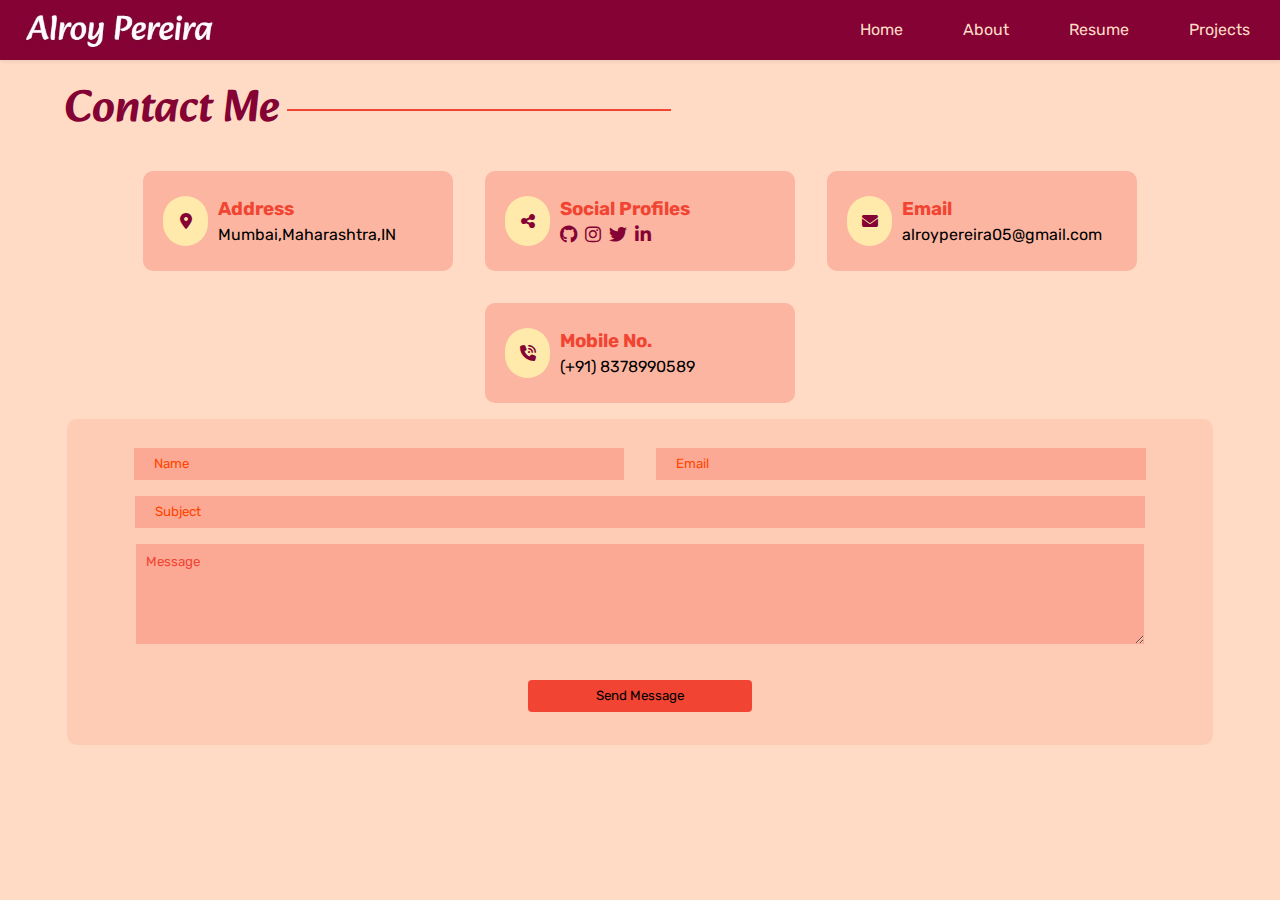
<file: contact.html>
<!DOCTYPE html>
<html lang="en">
<head>
    <meta charset="UTF-8">
    <meta http-equiv="X-UA-Compatible" content="IE=edge">
    <meta name="viewport" content="width=device-width, initial-scale=1.0">
    <link rel="stylesheet" href="styles/contact.css">
    <link rel="preconnect" href="https://fonts.googleapis.com">
    <link rel="preconnect" href="https://fonts.gstatic.com" crossorigin>
    <link href="https://fonts.googleapis.com/css2?family=Rubik&display=swap" rel="stylesheet">
    <link href="https://fonts.googleapis.com/css2?family=Alkatra&display=swap" rel="stylesheet">
    <link rel="stylesheet" href="fontawesome-free-6.4.2-web\css\all.min.css">
    <link rel="icon" href="images/a.png">
    <title>Contact</title>
</head>
<header class="header">
    <img src="images/logo.jpg" class="logo"></img>
    <input class="menu-btn" type="checkbox" id="menu-btn" />
    <label class="menu-icon" for="menu-btn"><span class="nav-icon"></span></label>
    <ul class="menu">
        <li><a href="index.html">Home</a></li>
        <li><a href="about.html">About</a></li>
        <li><a href="resume.html">Resume</a></li>
        <li><a href="Portfolio.html">Projects</a></li>
    </ul>
</header>
<body>
    <div class="space"></div>
    <div class="pageName">Contact Me </div>
    <div class="wrapper">
        <div class="outer-div">
            <div class="wrap-icon">
                <div class="icon-div"><i class="fa-solid fa-location-dot"></i></div>
            </div>
            <div class="content">
                <div class="heading"><h3>Address</h3></div>
                <div class="info">Mumbai,Maharashtra,IN</div>
            </div>
        </div>
        <div class="outer-div">
            <div class="wrap-icon">
                <div class="icon-div"><i class="fa-sharp fa-solid fa-share-nodes"></i></div>
            </div>
            <div class="content">
                <div class="heading"><h3>Social Profiles</h3></div>
                <div class="info"><a href="https://github.com/Alroy05" class="fa-brands fa-github social-items"></a><a href="https://instagram.com/alroy_pereira" class="fa-brands fa-instagram social-items"></a><a href="https://twitter.com/AlroyPereira3" class="fa-brands fa-twitter social-items"></a><a href="https://www.linkedin.com/in/alroy-pereira-2b3631248" class="fa-brands fa-linkedin-in social-items"></a></div>
            </div>
        </div>
        <div class="outer-div">
            <div class="wrap-icon">
                <div class="icon-div"><i class="fa-solid fa-envelope"></i></div>
            </div>
            <div class="content">
                <div class="heading"><h3>Email</h3></div>
                <div class="info">alroypereira05@gmail.com</div>
            </div>
        </div>
        <div class="outer-div">
            <div class="wrap-icon">
                <div class="icon-div"><i class="fa-sharp fa-solid fa-phone-volume"></i></div>
            </div>
            <div class="content">
                <div class="heading"><h3>Mobile No.</h3></div>
                <div class="info">(+91) 8378990589</div>
            </div>
        </div>
    </div>
    <div class="mail-wrapper">
      <div class="mail-window">
          <input type="text" placeholder="Name" class="mail-name">
          <input type="email" placeholder="Email" type="email" class="mail-address">
          <input type="text" placeholder="Subject" class="mail-subject">
          <textarea  type="text" class="mail-message">Message</textarea>
          <button class="mail-send">Send Message</button>
      </div>  
    </div>
</body>
</html>
</file>
<file: styles/contact.css>
*{
    padding: 0;
    margin: 0;
  }
  
  body{
    background-color: #FFDBC5;
    align-items: center;
    justify-content: center;
    z-index: 5;
    font-family: 'Rubik', sans-serif;
  }
  
  .space{
  padding-top: 65px;
  }
  
  .header {
  background-color: #840234;
  box-shadow: 1px 1px 4px 0 rgba(0,0,0,.1);
  position: fixed;
  width: 100%;
  z-index: 3;
  }
  
  .header ul {
  margin: 5;
  padding: 0;
  list-style: none;
  overflow: hidden;
  background-color: #840234;
  }
  
  .header li a {
  display: block;
  height: 100%;
  padding: 20px 20px;
  color: #FFDBC5;
  text-decoration: none;
  }
  
  .header li a:hover,
  .header .menu-btn:hover {
    transition: 1s ease;
  background-color: rgb(221, 152, 127);
  color: #840234;
  }
  
  .header .logo {
  display: block;
  float: left;
  height: 2.5em;
  /* font-size: 2em; */
  padding: 10px 20px;
  text-decoration: none;
  }
  
  /* menu */
  
  .header .menu {
  clear: both;
  max-height: 0;
  transition: max-height .2s ease-out;
  }
  
  /* menu icon */
  
  .header .menu-icon {
  cursor: pointer;
  float: right;
  padding: 28px 20px;
  position: relative;
  user-select: none;
  }
  
  .header .menu-icon .nav-icon {
  background: #FFDBC5;
  display: block;
  height: 2px;
  position: relative;
  transition: background .2s ease-out;
  width: 18px;
  }
  
  .header .menu-icon .nav-icon:before,
  .header .menu-icon .nav-icon:after {
  background: #FFDBC5;
  content: '';
  display: block;
  height: 100%;
  position: absolute;
  transition: all .2s ease-out;
  width: 100%;
  }
  
  .header .menu-icon .nav-icon:before {
  top: 5px;
  }
  
  .header .menu-icon .nav-icon:after {
  top: -5px;
  }
  
  /* menu btn */
  
  .header .menu-btn {
  display: none;
  }
  
  .header .menu-btn:checked ~ .menu {
  max-height: 240px;
  }
  
  .header .menu-btn:checked ~ .menu-icon .nav-icon {
  background: transparent;
  }
  
  .header .menu-btn:checked ~ .menu-icon .nav-icon:before {
  transform: rotate(-45deg);
  top:0;
  }
  
  .header .menu-btn:checked ~ .menu-icon .nav-icon:after {
  transform: rotate(45deg);
  top:0;
  }
  
  
  @media (min-width: 48em) {
  .header li {
    float: left;
  }
  .header li a {
    padding: 20px 30px;
  }
  .header .menu {
    clear: none;
    float: right;
    max-height: none;
  }
  .header .menu-icon {
    display: none;
  }
  }

  .pageName{
    font-family: 'Alkatra', cursive;
    color: #840234;
    height: 10vh;
    font-size: 5vh;
    display: flex;
    align-items: center;
    justify-content: left;
    padding-left: 5%;
    background-color: #FFDBC5;
    position: relative;
    font-weight: 600;
  }
  
  .pageName:after{
    content:'';
    height: 2px;
    width: 30vw;
    background:#f24432;
    position:relative;
    margin:8px;
    left:0; 
    right:0; 
  }

  .wrapper {
    width: 100%;
    display: flex;
    flex-wrap: wrap;
    align-items: center;
    justify-content: center;
  }
  .outer-div {
    display: flex;
    margin: 1rem;
    height: 100px;
    width: 300px;
    padding-left: 10px;
    background-color: rgb(242, 68, 50,.25);
    border-radius: 10px;
  }

  .wrap-icon {
    display: flex;
    /* background-color: #e6c3bf; */
    margin: 10px;
    width: 15%;
    align-items: center;
    justify-content: center;
  }

  @media (max-width: 48em){
    .wrap-icon {
      width: 4.5rem;
      margin: 5px;
    }
    .outer-div {
      padding-left: 0px;
    }
  }

  .icon-div {
    display: flex;
    align-items: center;
    justify-content: center;
    background-color: #ffeaab;
    height: 50px;
    width: 50px;
    border-radius: 50px;
  }

  .content {
    display: flex;
    flex-direction: column;
    /* background-color: #840234; */
    width: 50%;
    align-items: start;
    justify-content: center;
  }

  .fa-location-dot ,.fa-phone-volume ,.fa-envelope ,.fa-share-nodes{
    color: #840234;
  }

  .fa-linkedin-in,.fa-github,.fa-twitter,.fa-instagram {
    /* padding: 0 0.3rem; */
    text-decoration: none;
    color: #840234;
    padding-right: 8px;
    font-size: large;
}
.fa-linkedin-in:hover,.fa-github:hover,.fa-twitter:hover,.fa-instagram:hover{
  transition: 0.5s ease;
  color: white;
  font-size: large;
}

  .heading h3{
    padding-bottom: 5px;
    color: #f24432;
  }

  .mail-wrapper {
    width: 100%;
    display: flex;
    align-items: center;
    justify-content: center;
  }

  .mail-window {
    width: 70rem;
    height: fit-content;
    padding: 0.8rem;
    background-color: rgb(242, 68, 50,.1);
    display: flex;
    flex-wrap: wrap;
    align-items: center;
    justify-content: center;
    border-radius: 10px;
  }

  .mail-name ,.mail-address{
    display: flex;
    /* margin-top: 1.5rem; */
    margin: 1rem;
    width: 30rem;
    height: 2rem;
    background-color: rgb(242, 68, 50,.25);
    color: rgb(242, 68, 50,.1);
    border: none;
  }

  .mail-subject {
    display: flex;
    width: 62.5rem;
    /* margin: 1rem; */
    height: 2rem;
    background-color: rgb(242, 68, 50,.25);
    border: none;
  }

  .mail-message {
    display: flex;
    width: 61.7rem;
    margin: 1rem;
    height: 5rem;
    background-color: rgb(242, 68, 50,.25);
    border: none;
  }

  .mail-send {
    width: 20%;
    height: 2rem;
    display: flex;
    align-items: center;
    justify-content: center;
    margin: 20px;
    border: none;
    font-family: 'Rubik', sans-serif;
    background-color: #f24432;
    /* color: #FFDBC5; */
    border-radius: 4px;
  }

  .mail-send:hover {
    transition: 0.5s ease;
    background-color: #fdd86a;
    color: #840234;
  }

  @media (max-width: 70em){
    .mail-address{
      width: 90%;
      margin-top: 0px;
      margin-bottom: 16px;
    } 
    
    .mail-name,.mail-subject,.mail-message {
      width: 89%;
    }
    .mail-wrapper {
      width: 100%;
    }

    .mail-send {
      width: 40%;
    }
  }

::placeholder {
  font-family: 'Rubik', sans-serif;
  text-align: left;
  padding: 10px;
  color: orangered;
}

textarea {
  font-family: 'Rubik', sans-serif;
  padding: 10px;
  color: #f24432;
}

input[type="email"], input[type="text"] {
  caret-color: #840234;
  color: #f24432;
  font-family: 'Rubik', sans-serif;
  padding-left: 10px;
}
</file>
